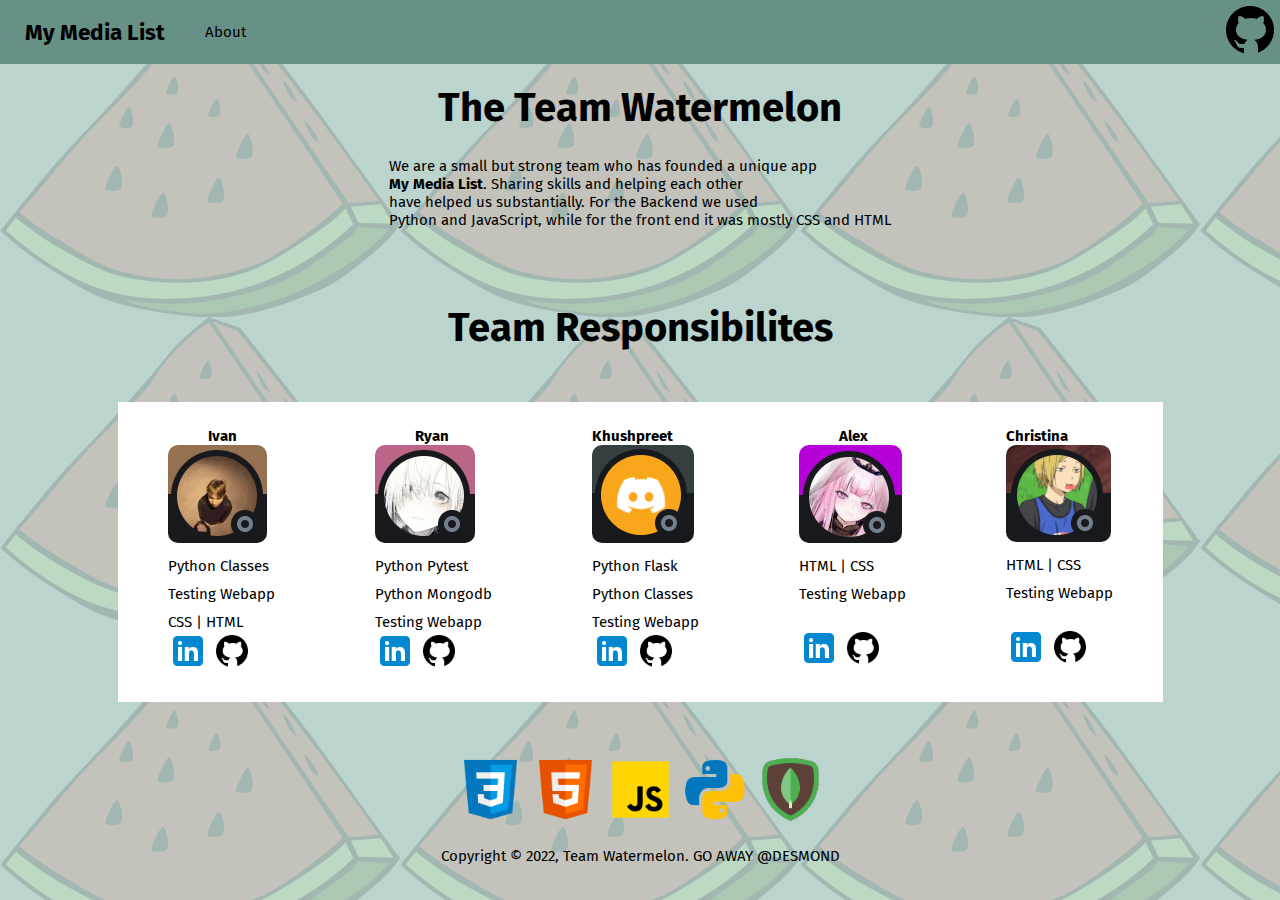
<file: templates/about.html>
<!DOCTYPE html>
<html lang="en">

<head>
  <meta charset="UTF-8">
  <meta http-equiv="X-UA-Compatible" content="IE=edge">
  <meta name="viewport" content="width=device-width, initial-scale=1.0">
  <link rel="preconnect" href="https://fonts.googleapis.com">
  <link rel="preconnect" href="https://fonts.gstatic.com" crossorigin>
  <link href="https://fonts.googleapis.com/css2?family=Fira+Sans&family=Merriweather&display=swap" rel="stylesheet">
  <link rel="stylesheet" href="/static/css/styles.css">
  <title>About</title>
</head>

<body>
  <div class="container">
    <header>
      <nav class="navbar">
        <h1><a href="/" id="linkToHome">My Media List</a></h1>
        <ul>
          <li><a href="/about" id="navAbout">About</a></li>
        </ul>
      </nav>
      <div class="nav-img-right">
        <a href="https://github.com/satonohime/2911-Group6"><img src="/static/imgs/github.png" alt="github"></a>
      </div>
    </header>

    <div class="about-main">
      <main>
        <div class="about-intro">
          <h1 class="teamNameDiv">The Team Watermelon</h1>
          <div class="p-about">
            <p>We are a small but strong team who has founded a unique app <br> <strong>My Media List</strong>. Sharing
              skills and helping each other <br> have helped us substantially. For the Backend we used <br> Python and
              JavaScript, while for the front end it was mostly CSS and HTML</p>
          </div>
          <div>
            <h2>Team Responsibilites</h2>
          </div>
        </div>

        <div class="members">
          <div class="ivan">
            <ul>
              <h3>Ivan</h3>
            </ul>
            <img src="/static/imgs/ivan.png" alt="">
            <p>Python Classes</p>
            <p>Testing Webapp</p>
            <p>CSS | HTML</p>
            <a href=""><img src="/static/imgs/linkedin.png" alt="" class="link-img"></a>
            <a href=""><img src="/static/imgs/github.png" alt="" class="git-img"></a>
          </div>

          <div class="ryan">
            <ul>
              <h3>Ryan</h3>
            </ul>
            <img src="/static/imgs/ryan.png" alt="">
            <p>Python Pytest</p>
            <p>Python Mongodb</p>
            <p>Testing Webapp</p>
            <a href=""><img src="/static/imgs/linkedin.png" alt="" class="link-img"></a>
            <a href=""><img src="/static/imgs/github.png" alt="" class="git-img"></a>
          </div>

          <div class="khushpreet">
            <h3>Khushpreet</h3>
            <img src="/static/imgs/khushpreet.png" alt="">
            <p>Python Flask</p>
            <p>Python Classes</p>
            <p>Testing Webapp</p>
            <a href=""><img src="/static/imgs/linkedin.png" alt="" class="link-img"></a>
            <a href=""><img src="/static/imgs/github.png" alt="" class="git-img"></a>
          </div>

          <div class="alex">
            <ul>
              <h3>Alex</h3>
            </ul>
            <img src="/static/imgs/alex.png" alt="">
            <p>HTML | CSS</p>
            <p>Testing Webapp</p>
            <a href=""><img src="/static/imgs/linkedin.png" alt="" class="link-img" id="alex-imgs"></a>
            <a href=""><img src="/static/imgs/github.png" alt="" class="git-img" id="alex-imgs"></a>
          </div>

          <div class="christina">
            <h3>Christina</h3>
            <img src="/static/imgs/christina.png" alt="">
            <p>HTML | CSS</p>
            <p>Testing Webapp</p>
            <a href=""><img src="/static/imgs/linkedin.png" alt="" class="link-img" id="christina-imgs"></a>
            <a href=""><img src="/static/imgs/github.png" alt="" class="git-img" id="christina-imgs"></a>
          </div>
        </div>
      </main>
    </div>

    <footer>
      <div class="about-icons">
        <img src="/static/imgs/css.png" alt="CSS">
        <img src="/static/imgs/html.png" alt="HTML">
        <img src="/static/imgs/javascript.png" alt="JAVASCRIPT">
        <img src="/static/imgs/python.png" alt="PYTHON">
        <img src="/static/imgs/mongo.png" alt="MONGODB">
      </div>
      <div class="copyright"><small>Copyright &copy; 2022, Team Watermelon. GO AWAY @DESMOND</small> </div>
    </footer>
</body>

</html>
</file>
<file: static/css/styles.css>
/*  blush: #F9B4AB
    cream: #FDEBD3
    navy blue: #264E70
    watermelon green: #679186
    light green: #BBD4CE
    submit green: #44CF6C
    cancel red: #D62828


*/

:root {
  --blush: #f9b4ab;
  --cream: #FDEBD3;
  --blue: #264E70;
  --dark_green: #679186;
  --light_green: #BBD4CE;
  --bold_pink: #FF6F87;
  --dark_red: #6d1725;
}

* {
  margin: 0px;
  font-size: 15px;
  text-decoration: none;
  list-style: none;
  font-family: 'Fira Sans', sans-serif;
}

html {
  background-color: var(--light_green);
}


header{
  background-color: var(--dark_green);
  display: flex;
  flex-direction: row;
  justify-content: space-between;
}

header {
  top:0px;
  position:sticky;
}

.navbar{
display: flex;
justify-content: center;
padding-top: 0px;
background-color: var(--dark_green);
padding-bottom: 0px;
font-size: 10rem;
font-family: 'Fira Sans', sans-serif;
align-items:center;
}

.nav-img-right{
  display: flex;
  flex-direction: row-reverse;
}

#linkToHome{
  padding-left: 25px;
  color: black;
  text-decoration: none;
  font-size: 1.5rem;
}
#navAbout {
  color: black;
  text-decoration: none;
}
/* table, th, td {
  border: 6px solid var(--light_green);
  border-collapse: collapse;
  border-radius: 10px;
} */
/* td {
  background-color: #d1b3c4;
}
th{
  background-color: #ae8ea0;
} */

body {
  background-image: url("/static/imgs/watermelon2.png");
  background-attachment: fixed;
  background-color: var(--light_green);
  min-height: 100vh;
}

.main {
  display: flex;
  justify-content: center;
  padding-top: 50px;
  padding-bottom: 50px;
  font-family: 'Fira Sans', sans-serif;
}

.foot {
  display: flex;
  justify-content: center;
  padding-top: 250px;
}



#addBtn {
  margin-left: 150px;
}



.infoTable {
  display: flex;
  justify-content: center;
  flex-direction: column;
}

table {
  width: 1000px;
  border-collapse: collapse;
}

.td-button {
  width: 50px;
}


button {
  background-color: var(--blush);
  border: none;
  border-radius: 5px;
  padding: 5px;
}


button:hover {
  background-color: var(--cream);
}

h1 {
  font-family: 'Fira Sans', sans-serif;
  text-align: center;
}

.indexh1 {
  font-family: 'Fira Sans', sans-serif;
  text-align: center;
}


.modify-page-h1 {
  padding-top: 30px;
  padding-bottom: 10px;
}

form {
  font-family: 'Fira Sans', sans-serif;
  text-align: center;
  padding: 5px;
}

.CreateButtons {
  display: flex;
  font-family: 'Fira Sans', sans-serif;
  padding-top: 5px;
  justify-content: center;
}

#Cancel {
  margin-right: 10px;
}

#tableTitle {
  padding-top: 20px;
  font-size: 150%;
  color: var(--bold_pink);
}

td {
  padding-right: 10px;
  padding-left: 10px;
  text-align: left;
  width:150px;
  background-color: white;
}

th {
  padding-top: 10px;
  padding-left: 10px;
  text-align: left;

  background-color: var(--blush);
}

.entryAttribute {
  font-size: 120%;
  padding: 20px;
}

#linkToHome {
  text-decoration: none;
}



td > a, a:hover, a:visited, a:active {
  color: var(--dark_red);
  text-decoration: none;
}




 /*#################### ABOUT.HTML ######################## */

.about-main h1{
  padding-top: 20px;
  font-size: 40px;
  display:flex;
  justify-content: center;
}


.git-icon{
  display:block;

}


.about-intro div h2{
  padding-top: 75px;
  font-size: 40px;
  display:flex;
  justify-content: center;
}

.about-main{
  display: flex;
  flex-direction: column;
}

.p-about{
  display: flex;
  justify-content: center;
  padding-top: 25px;
}

.about-icons{
  padding-top: 50px;
  display: flex;
  justify-content: center;
  flex-direction: row;
}
.about-icons img{
  width: 75px;
  height: auto;
}


.members{
  margin-top: 50px;
  display: flex;
  justify-self: center;
  flex-direction: row;
  justify-content: center;
  max-height: 300px;
}

.members div{
  padding-bottom: 200px;
  background-color: white;
  padding: 25px 50px 200px;
}


.members img{
  border-radius: 10px;
}


.members p{
  padding-top: 10px;
}

.copyright{
  padding-top: 20px;
  display: flex;
  justify-content: center;
}

.link-img{
  width: 40px;
  height: auto;
}

.git-img{
  padding-bottom: -100px;
  width: 40px;
  height: auto;
}

#alex-imgs{
  padding-top: 25px;
}

#christina-imgs{
  padding-top: 25px;
}

/* Create and Edit HTML PAGES */


.modify-page-h1{
  font-size: 30px;
}

#createForm{
  padding-top: 100px;
}

#editform{
  padding-top: 100px;
}

input{
  border-radius: 5px;
  width: 200px;
  height: 25px;
}


.form-submit-button{
  background-color: #65be7f;
  margin-left: 50px;
}


.form-cancel-button{
  background-color: #ce5454;
}

.CreateButtons{
  padding-top: 50px;
}


.form-submit-button:hover{
background-color: #2fb056;
transition: all 0.5s ease-in-out;
cursor: pointer;
}


.form-cancel-button:hover{
background-color: #b73333;
transition: all 0.5s ease-in-out;
cursor: pointer;
}


.create-button-cancel{
  background-color: #d32626;
}

.create-button-submit{
  background-color: #2fb056;
  margin-left: 40px;
}

#createForm input{
  margin-bottom: 20px;
}


#editform input{
  margin-bottom: 20px;
}


.edit-button-cancel{
  background-color: #ce5454;
}

.edit-button-submit{
  background-color: #65be7f;
  margin-left: 40px;
}

.edit-button-submit:hover{
  background-color: #2fb056;
  transition: all 0.5s ease-in-out;
  cursor: pointer;
  }
  
  
.edit-button-cancel:hover{
  background-color: #b73333;
  transition: all 0.5s ease-in-out;
  cursor: pointer;
  }
</file>
